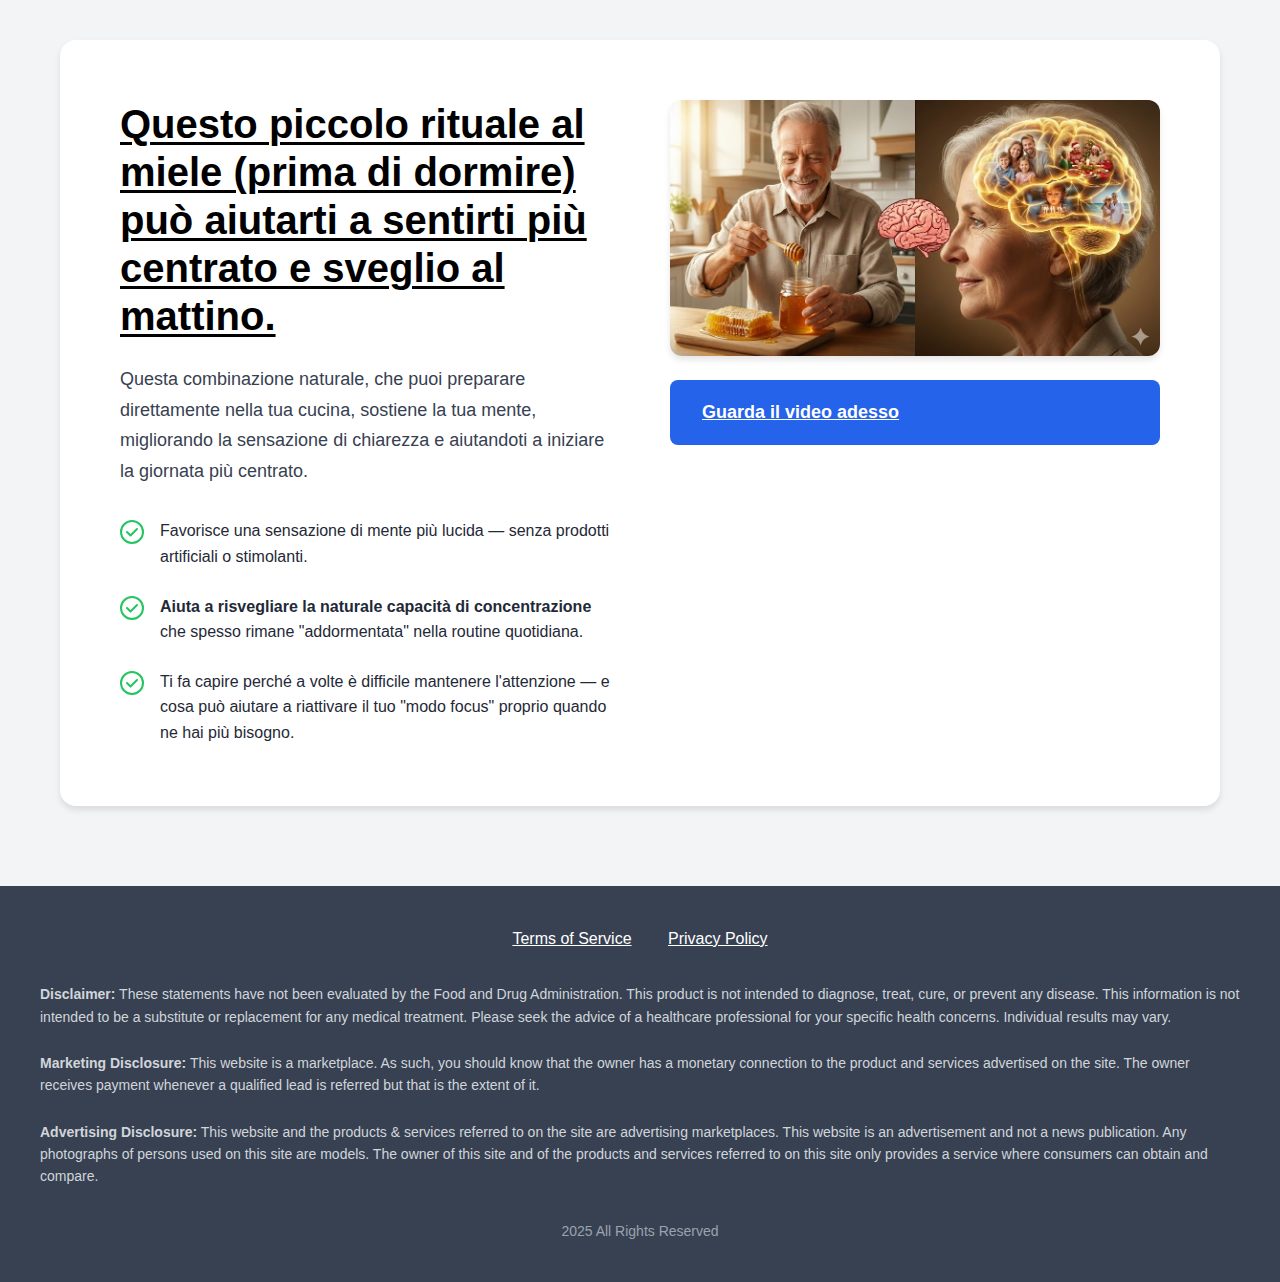
<file: pressel luke/index.html>
<!DOCTYPE html>
<html lang="it">
<head>
    <meta charset="UTF-8">
    <meta name="viewport" content="width=device-width, initial-scale=1.0">
    <title>Questo piccolo rituale al miele</title>
    <link rel="stylesheet" href="styles.css">
</head>
<body>
    <main class="container">
        <div class="content-wrapper">
            <div class="text-content">
                <h1>Questo piccolo rituale al miele (prima di dormire) può aiutarti a sentirti più centrato e sveglio al mattino.</h1>
                
                <p class="intro-text">
                    Questa combinazione naturale, che puoi preparare direttamente nella tua cucina, sostiene la tua mente, migliorando la sensazione di chiarezza e aiutandoti a iniziare la giornata più centrato.
                </p>
                
                <div class="benefits">
                    <div class="benefit-item">
                        <div class="check-icon">
                            <svg width="24" height="24" viewBox="0 0 24 24" fill="none" xmlns="http://www.w3.org/2000/svg">
                                <circle cx="12" cy="12" r="11" stroke="#22c55e" stroke-width="2" fill="white"/>
                                <path d="M7 12L10.5 15.5L17 9" stroke="#22c55e" stroke-width="2" stroke-linecap="round" stroke-linejoin="round"/>
                            </svg>
                        </div>
                        <p>Favorisce una sensazione di mente più lucida — senza prodotti artificiali o stimolanti.</p>
                    </div>
                    
                    <div class="benefit-item">
                        <div class="check-icon">
                            <svg width="24" height="24" viewBox="0 0 24 24" fill="none" xmlns="http://www.w3.org/2000/svg">
                                <circle cx="12" cy="12" r="11" stroke="#22c55e" stroke-width="2" fill="white"/>
                                <path d="M7 12L10.5 15.5L17 9" stroke="#22c55e" stroke-width="2" stroke-linecap="round" stroke-linejoin="round"/>
                            </svg>
                        </div>
                        <p><strong>Aiuta a risvegliare la naturale capacità di concentrazione</strong> che spesso rimane "addormentata" nella routine quotidiana.</p>
                    </div>
                    
                    <div class="benefit-item">
                        <div class="check-icon">
                            <svg width="24" height="24" viewBox="0 0 24 24" fill="none" xmlns="http://www.w3.org/2000/svg">
                                <circle cx="12" cy="12" r="11" stroke="#22c55e" stroke-width="2" fill="white"/>
                                <path d="M7 12L10.5 15.5L17 9" stroke="#22c55e" stroke-width="2" stroke-linecap="round" stroke-linejoin="round"/>
                            </svg>
                        </div>
                        <p>Ti fa capire perché a volte è difficile mantenere l'attenzione — e cosa può aiutare a riattivare il tuo "modo focus" proprio quando ne hai più bisogno.</p>
                    </div>
                </div>
            </div>
            
            <div class="media-content">
                <div class="image-container">
                    <img src="./assets/img.png" alt="Honey ritual for mental clarity">
                </div>
                <a href="https://lp.mielmemory.online/preclick" class="cta-button">Guarda il video adesso</a>
            </div>
        </div>
    </main>
    
    <footer>
        <div class="footer-links">
            <a href="#">Terms of Service</a>
            <a href="#">Privacy Policy</a>
        </div>
        
        <div class="disclaimers">
            <p><strong>Disclaimer:</strong> These statements have not been evaluated by the Food and Drug Administration. This product is not intended to diagnose, treat, cure, or prevent any disease. This information is not intended to be a substitute or replacement for any medical treatment. Please seek the advice of a healthcare professional for your specific health concerns. Individual results may vary.</p>
            
            <p><strong>Marketing Disclosure:</strong> This website is a marketplace. As such, you should know that the owner has a monetary connection to the product and services advertised on the site. The owner receives payment whenever a qualified lead is referred but that is the extent of it.</p>
            
            <p><strong>Advertising Disclosure:</strong> This website and the products & services referred to on the site are advertising marketplaces. This website is an advertisement and not a news publication. Any photographs of persons used on this site are models. The owner of this site and of the products and services referred to on this site only provides a service where consumers can obtain and compare.</p>
        </div>
        
        <p class="copyright">2025 All Rights Reserved</p>
    </footer>
    <script type="text/javascript" src="https://lp.mielmemory.online/pretrack.js?rtkcmpid=693c6a56afa104440c145b3a"></script>
</body>
</html>
</file>
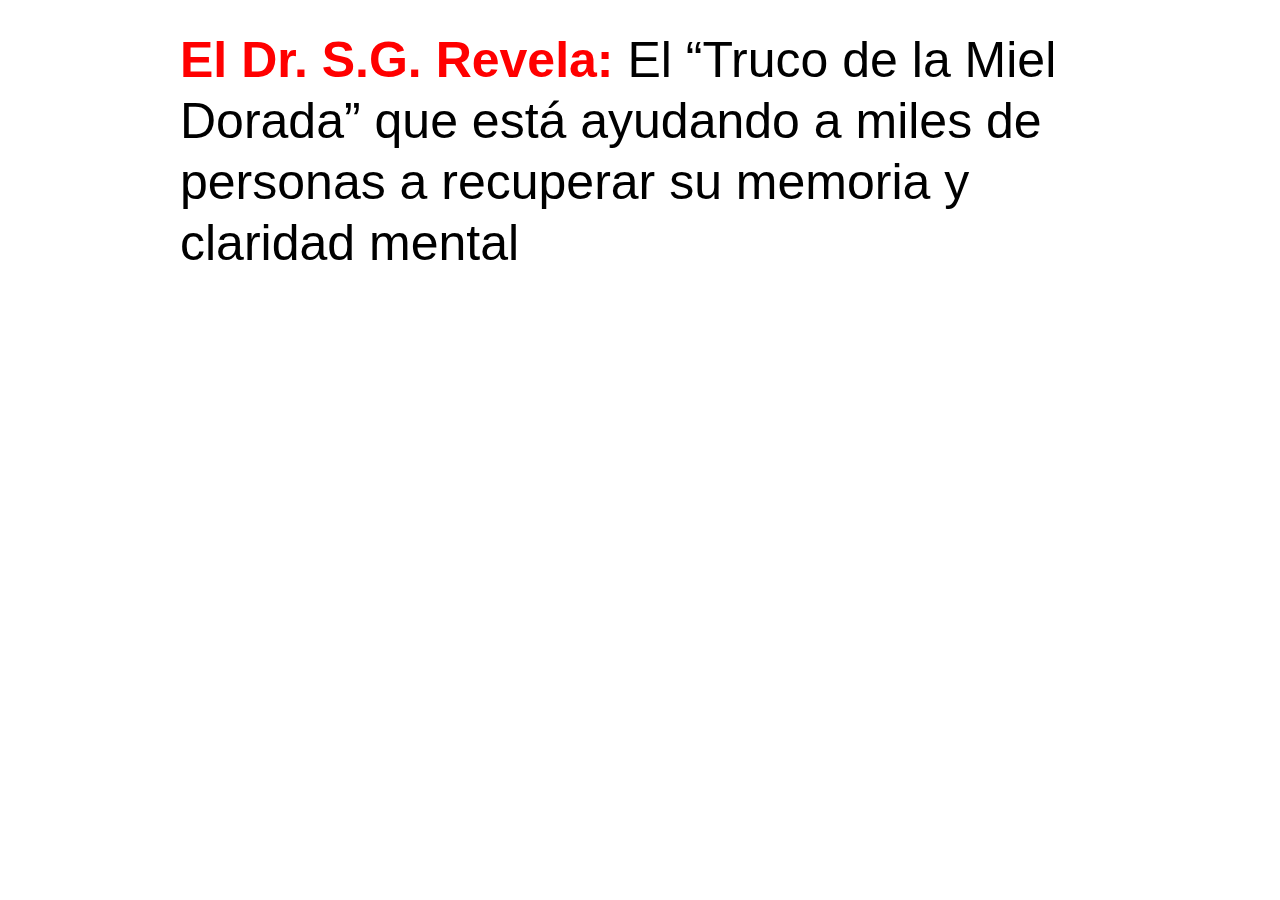
<file: vsl/index.html>
<!DOCTYPE html>
<html lang="pt-br">

<head>
    <meta charset="UTF-8">
    <meta name="viewport" content="width=device-width, initial-scale=1.0" />
    <meta name='robots' content='index, follow, max-image-preview:large, max-snippet:-1, max-video-preview:-1' />
    <meta http-equiv="X-UA-Compatible" content="ie=edge" />
    <link rel="shortcut icon" type="image/x-icon" href="./assets/img/favicon.webp" />
    <title>Salud</title>
    <link rel="stylesheet" href="assets/css/bootstrap.min.css">
    <link rel="stylesheet" href="assets/css/bootstrap-icons.min.css">
    <link rel="stylesheet" href="assets/css/style.css">
    <link rel="stylesheet" href="assets/css/aos.css">
    <link rel="stylesheet" href="assets/css/main.css">
    <script>!function (i, n) { i._plt = i._plt || (n && n.timeOrigin ? n.timeOrigin + n.now() : Date.now()) }(window, performance);</script>
    <link rel="preload"
        href="https://scripts.converteai.net/78dde86a-ee07-427a-942f-58e3149a044c/players/692f67d08f868660818181c0/v4/player.js"
        as="script">
    <link rel="preload" href="https://scripts.converteai.net/lib/js/smartplayer-wc/v4/smartplayer.js" as="script">
    <link rel="preload"
        href="https://cdn.converteai.net/78dde86a-ee07-427a-942f-58e3149a044c/692f5940f18bc19b7f3beb34/main.m3u8"
        as="fetch">
    <link rel="dns-prefetch" href="https://cdn.converteai.net">
    <link rel="dns-prefetch" href="https://scripts.converteai.net">
    <link rel="dns-prefetch" href="https://images.converteai.net">
    <link rel="dns-prefetch" href="https://api.vturb.com.br">
</head>

<body>
    <section class="py-4">
        <div class="container">
            <div class="row justify-content-center">
                <div class="col-12 col-xxl-10 col-xl-10">
                    <h2 class="titulo"><span style="color: red;">El Dr. S.G. Revela:</span> El “Truco de la Miel Dorada”
                        que está
                        ayudando a miles de personas a recuperar su memoria y claridad mental</h2>
                    <!-- VSL -->
                    <vturb-smartplayer id="vid-692f67d08f868660818181c0"
                        style="display: block; margin: 0 auto; width: 100%; max-width: 400px;"></vturb-smartplayer>
                    <script
                        type="text/javascript"> var s = document.createElement("script"); s.src = "https://scripts.converteai.net/78dde86a-ee07-427a-942f-58e3149a044c/players/692f67d08f868660818181c0/v4/player.js", s.async = !0, document.head.appendChild(s); </script>
                    <!-- VSL -->
                </div>
            </div>
        </div>
    </section>

    <section class="esconder my-4">
        <div class="position-relative">
            <section class="topo-01">
                <div class="container">
                    <div class="row justify-content-center align-items-center">
                        <div class="col-12 col-md-9 text-center">
                            <h1 class="titulo-topo-01">
                                RECLAMA TU <span>AURAVITA</span> A PRECIO REDUCIDO MIENTRAS HAYA EXISTENCIAS
                            </h1>
                        </div>
                    </div>
                </div>
            </section>
            <div class="vmask d-none d-md-block"></div>
        </div>

        <section class="py-4 products negative-top-margin">
            <div class="container">
                <div class="row align-items-center" id="kit">

                    <!-- 6 FRASCOS -->
                    <div class="col-12 col-md-4 mb-3 order-md-2">
                        <a href="https://bio.vitalonglife.shop/click/3" title="6 Frascos"
                            class="item promo buylink kit3">
                            <div class="wrapper">
                                <div class="item-header">¡MEJOR VALOR!</div>
                                <div class="item-img">
                                    <div class="supply"><b>6 FRASCOS</b>SUMINISTRO PARA 180 DÍAS</div>
                                    <img src="./assets/img/kit6.png" alt="6 Frascos">
                                </div>
                                <div class="item-info">
                                    <div class="price">
                                        <b><sup>€</sup>39</b><span>POR<br>FRASCO</span>
                                    </div>
                                    <div class="savings">
                                        <div><span>¡AHORRAS €900!</span></div>
                                        <div><span>DESCUENTO MÁXIMO</span></div>
                                        <div><span>GARANTÍA DE 180 DÍAS</span></div>
                                    </div>
                                </div>
                                <div class="item-buy">
                                    <div class="button">
                                        <div><span>COMPRAR AHORA</span></div>
                                    </div>
                                    <img src="./assets/img/cards-dark.webp" alt="Tarjetas" class="card-flags">
                                </div>
                                <div class="item-totals">
                                    <div class="totals">Total : <s>€1098</s> <b>€234</b></div>
                                    <div class="shipping">+ <span>ENVÍO GRATUITO</span></div>
                                </div>
                            </div>
                        </a>
                    </div>
                    <!-- /6 FRASCOS -->

                    <!-- 3 FRASCOS -->
                    <div class="col-12 col-md-4 mb-3 order-md-3">
                        <a href="https://bio.vitalonglife.shop/click/2" title="3 Frascos" class="item buylink kit2">
                            <div class="wrapper">
                                <div class="item-header">Más Popular</div>
                                <div class="item-img">
                                    <div class="supply"><b>3 FRASCOS</b>SUMINISTRO PARA 90 DÍAS</div>
                                    <img src="./assets/img/kit3.png" alt="3 Frascos">
                                </div>
                                <div class="item-info">
                                    <div class="price">
                                        <b><sup>€</sup>59</b><span>POR<br>FRASCO</span>
                                    </div>
                                    <div class="savings">
                                        <div><span>¡AHORRAS €400!</span></div>
                                        <div><span>GRAN DESCUENTO</span></div>
                                        <div><span>GARANTÍA DE 180 DÍAS</span></div>
                                    </div>
                                </div>
                                <div class="item-buy">
                                    <div class="button">
                                        <div><span>COMPRAR AHORA</span></div>
                                    </div>
                                    <img src="./assets/img/cards.webp" alt="Tarjetas" class="card-flags">
                                </div>
                                <div class="item-totals">
                                    <div class="totals">Total : <s>€547</s> <b>€177</b></div>
                                    <div class="shipping">+ <span>ENVÍO GRATUITO</span></div>
                                </div>
                            </div>
                        </a>
                    </div>
                    <!-- /3 FRASCOS -->

                    <!-- 1 FRASCO -->
                    <div class="col-12 col-md-4 mb-3 order-md-1">
                        <a href="https://bio.vitalonglife.shop/click/1" title="1 Frasco" class="item buylink kit1">
                            <div class="wrapper">
                                <div class="item-header">Básico</div>
                                <div class="item-img">
                                    <div class="supply"><b>2 FRASCOS</b>SUMINISTRO PARA 60 DÍAS</div>
                                    <img src="./assets/img/kit2.png" alt="1 Frasco">
                                </div>
                                <div class="item-info">
                                    <div class="price">
                                        <b><sup>€</sup>69</b><span>POR<br>FRASCO</span>
                                    </div>
                                    <div class="savings">
                                        <div><span>¡AHORRAS €200!</span></div>
                                        <div><span>GRAN DESCUENTO</span></div>
                                        <div><span>GARANTÍA DE 180 DÍAS</span></div>
                                    </div>
                                </div>
                                <div class="item-buy">
                                    <div class="button">
                                        <div><span>COMPRAR AHORA</span></div>
                                    </div>
                                    <img src="./assets/img/cards.webp" alt="Tarjetas" class="card-flags">
                                </div>
                                <div class="item-totals">
                                    <div class="totals">Total : <s>€318</s> <b>€138</b></div>
                                    <div class="shipping">+ <span>ENVÍO GRATUITO</span></div>
                                </div>
                            </div>
                        </a>
                    </div>
                    <!-- /1 FRASCO -->
                </div>
            </div>
        </section>
    </section>
    </div>
    <script src="./assets/js/jquery-3.7.0.min.js"></script>
    <script src="./assets/js/popper.min.js"></script>
    <script src="./assets/js/bootstrap.min.js"></script>
    <script type="text/javascript">
        document.addEventListener("DOMContentLoaded", function () {
            /* ALTERE O VALOR 10 PARA OS SEGUNDOS EM QUE AS SEÇÕES VÃO APARECER */
            var SECONDS_TO_DISPLAY = 2110; /* Alterar segundos aqui */
            var CLASS_TO_DISPLAY = ".esconder";
            /* DAQUI PARA BAIXO NAO PRECISA ALTERAR */
            var attempts = 0;
            var elsHiddenList = [];
            var elsDisplayed = false;
            var elsHidden = document.querySelectorAll(CLASS_TO_DISPLAY);
            var alreadyDisplayedKey = `alreadyElsDisplayed${SECONDS_TO_DISPLAY}`; // Correção na interpolação da string
            var alreadyElsDisplayed = localStorage.getItem(alreadyDisplayedKey);
            setTimeout(function () {
                elsHiddenList = Array.prototype.slice.call(elsHidden);
            }, 0);
            var showHiddenElements = function () {
                elsDisplayed = true;
                elsHiddenList.forEach((e) => e.style.display = "block");
                localStorage.setItem(alreadyDisplayedKey, true);
            }
            var startWatchVideoProgress = function () {
                if (typeof smartplayer === 'undefined' || !(smartplayer.instances && smartplayer.instances.length)) {
                    if (attempts >= 10) return;
                    attempts += 1;
                    return setTimeout(function () { startWatchVideoProgress() }, 1000);
                }
                smartplayer.instances[0].on('timeupdate', () => {
                    if (elsDisplayed || smartplayer.instances[0].smartAutoPlay) return;
                    if (smartplayer.instances[0].video.currentTime < SECONDS_TO_DISPLAY) return;
                    showHiddenElements();
                });
            }
            if (alreadyElsDisplayed === 'true') {
                setTimeout(function () { showHiddenElements(); }, 100);
            } else {
                startWatchVideoProgress();
            }
        });
    </script>
</body>

</html>
</file>
<file: pressel luke/styles.css>
* {
    margin: 0;
    padding: 0;
    box-sizing: border-box;
}

body {
    font-family: -apple-system, BlinkMacSystemFont, 'Segoe UI', Roboto, 'Helvetica Neue', Arial, sans-serif;
    line-height: 1.6;
    background-color: #f3f4f6;
    color: #1f2937;
}

.container {
    max-width: 1200px;
    margin: 0 auto;
    padding: 40px 20px;
}

.content-wrapper {
    background-color: white;
    border-radius: 16px;
    padding: 60px;
    box-shadow: 0 4px 6px rgba(0, 0, 0, 0.1);
    display: grid;
    grid-template-columns: 1fr 1fr;
    gap: 60px;
    align-items: start;
}

.text-content h1 {
    font-size: 2.5rem;
    font-weight: 700;
    line-height: 1.2;
    margin-bottom: 24px;
    color: #000;
    text-decoration: underline;
    text-decoration-thickness: 3px;
    text-underline-offset: 4px;
}

.intro-text {
    font-size: 1.125rem;
    color: #374151;
    margin-bottom: 32px;
    line-height: 1.7;
}

.benefits {
    display: flex;
    flex-direction: column;
    gap: 24px;
}

.benefit-item {
    display: flex;
    gap: 16px;
    align-items: start;
}

.check-icon {
    flex-shrink: 0;
    margin-top: 2px;
}

.benefit-item p {
    font-size: 1rem;
    color: #1f2937;
    line-height: 1.6;
}

.media-content {
    display: flex;
    flex-direction: column;
    gap: 24px;
}

.image-container {
    width: 100%;
    border-radius: 12px;
    overflow: hidden;
    box-shadow: 0 4px 6px rgba(0, 0, 0, 0.1);
}

.image-container img {
    width: 100%;
    height: auto;
    display: block;
}

.cta-button {
    width: 100%;
    background-color: #2563eb;
    color: white;
    font-size: 1.125rem;
    font-weight: 600;
    padding: 18px 32px;
    border: none;
    border-radius: 8px;
    cursor: pointer;
    transition: background-color 0.3s ease;
}

.cta-button:hover {
    background-color: #1d4ed8;
}

footer {
    background-color: #374151;
    color: white;
    padding: 40px 20px;
    margin-top: 40px;
}

.footer-links {
    text-align: center;
    margin-bottom: 32px;
}

.footer-links a {
    color: white;
    text-decoration: underline;
    margin: 0 16px;
    font-size: 1rem;
}

.footer-links a:hover {
    color: #d1d5db;
}

.disclaimers {
    max-width: 1200px;
    margin: 0 auto;
    font-size: 0.875rem;
    line-height: 1.6;
    color: #d1d5db;
}

.disclaimers p {
    margin-bottom: 24px;
}

.copyright {
    text-align: center;
    margin-top: 32px;
    font-size: 0.875rem;
    color: #9ca3af;
}

/* Responsive Design */
@media (max-width: 968px) {
    .content-wrapper {
        grid-template-columns: 1fr;
        padding: 40px;
        gap: 40px;
    }
    
    .text-content h1 {
        font-size: 2rem;
    }
}

@media (max-width: 640px) {
    .content-wrapper {
        padding: 24px;
    }
    
    .text-content h1 {
        font-size: 1.5rem;
    }
    
    .intro-text {
        font-size: 1rem;
    }
    
    .footer-links a {
        display: block;
        margin: 8px 0;
    }
}
</file>
<file: vsl/assets/css/style.css>
a:link {
  text-decoration: none;
}

.topo-0 {
  background-color: #a60c0c;
  padding: 15px 0;
}

.titulo-topo-0 {
  text-align: center;
  color: #fff;
  font-family: "Open Sans", Sans-serif;
  font-size: 25px;
  font-weight: 600;
  padding: 0;
  margin: 0;
}

.topo-0 i {
  font-size: 25px;
  color: #fff;
}

.topo-1 {
  padding: 40px 0;
  background-color: #fff;
}

.titulo {
  font-family: "Poppins", Sans-serif;
  font-size: 50px;
  font-weight: 400;
  line-height: 61px;
  color: #000;
}

.titulo span {
  color: #850505;
  font-weight: bold;
}

.subtitulo {
  color: #54595f;
  font-family: "Open Sans", Sans-serif;
  font-size: 19px;
  font-weight: 400;
}

.nome {
  color: #54595F;
  font-family: "Open Sans", Sans-serif;
  font-size: 17px;
  font-weight: 400;
  margin-top: 25px;
}

.nome strong {
  color: #000;
}

.img-midia {
  display: block;
  margin: 0 auto;
  width: 70%;
  height: auto;
}



.botao:hover {
  color: #fff;
}

hr {
  border: 0;
  border-top: 1px solid #ccc;
}

.rodape {
  padding: 30px 0 30px 0;
  background-color: #F7F7F7;
}

.img-selo {
  width: 100%;
  height: auto;
  margin-top: 30px;
}

.rodape2 {
  padding: 20px 0 20px 0;
  background-color: #000;
}

.texto-rodape {
  text-align: center;
  color: #fff;
  font-family: Montserrat, Sans-serif;
  font-size: 17px;
  font-weight: 400;
}

.texto-rodape2 {
  color: #FFFFFF;
  font-family: "Montserrat", Sans-serif;
  font-size: 12px;
  font-weight: 600;
  padding: 0;
  margin: 0;
}

.texto-rodape a {
  color: #fff;
}

.texto-rodape:hover {
  color: #fff;
}

.topo-00 {
  background-color: #fff;
  padding-top: 0px;
  padding-bottom: 50px;
}

.img-face {
  width: 25px;
  height: auto;
  border-radius: 2px;
  margin-right: 5px;
}

.texto-social {
  color: #7a7a7a;
  font-family: sans-serif;
  font-size: 10px;
  font-weight: 400;
  text-align: left;
}

.fb-comments {
  background-color: white !important;
  border: 1px solid #e9ebee !important
}

table th {
  padding: 2px !important;
}

td,
table tbody tr {
  background-color: #fff !important;
}

.topo-000 {
  padding: 10px 5px 10px;
  background-color: #8f7342;
  text-align: center;
}

.texto-topo-00 {
  font-family: 'Jost', sans-serif !important;
  font-weight: 500 !important;
  font-size: 1.8rem;
  color: #fff;
  padding: 0;
  margin: 0;
}

.topo-4 {
  padding: 90px 0 40px 0;
}

.fundo-garantia2 {
  border: 7.0045px solid #A60C0C;
  border-radius: 12.517px;
  padding: 10px;
  background-color: #f2f8ff;
  position: relative;
}

.linha-amarela {
  border: 6px dashed #ffc60d;
  margin: 0;
  border-radius: 12.517px;
}

.img-garantia2 {
  display: block;
  margin: 0 auto;
  width: 250px;
  height: auto;
  margin-top: -120px;
}

.texto-dia {
  font-size: 90px;
  font-weight: 700;
  color: #A60C0C;
  line-height: 1;
  text-align: center;
  padding: 0;
  margin: 0;
}

.texto-garantia22 {
  font-size: 70px;
  margin-top: 10px;
  font-weight: 700;
  text-align: center;
  color: #A60C0C;
  letter-spacing: -0.01251em;
  padding: 0;
  margin: 0;
}

.money__list {
  margin-top: 31.028px;
  position: relative;
  z-index: 3;
}

.money__list li {
  margin-bottom: 25.965px;
  letter-spacing: -0.0174867em;
  font-size: 18.26px;
  font-weight: 400;
  list-style: none;
}

.money__list li,
.money__list li span {
  display: flex;
  align-items: center;
  align-content: center;
}

.money__list li span {
  width: 55.491px;
  height: 55.491px;
  min-width: 55.491px;
  font-size: 35.95px;
  margin-right: 15.965px;
  font-weight: 700;
  color: #fff;
  border-radius: 50%;
  background-color: #000;
  justify-content: center;
}

@media (max-width: 768px) {

  .linha-amarela {
    border: none;
    padding: 0px;
  }

  .fundo-garantia2 {
    padding: px;
  }

  .texto-dia {
    font-size: 13.39vw;
  }

  .texto-garantia22 {
    font-size: 9.81vw;
    margin-top: 2.06vw;
  }

  .img-garantia2 {
    width: 200px;
    height: auto;
    margin-top: -100px;
  }

  .img-certificado {
    width: 20%;
    height: auto;
    margin: 10px;
    opacity: .7;
  }

  .video-player {
    width: 100%;
    background: 0 0;
  }

  .video-player iframe {
    width: 100%;
    height: 100%;
    top: 0;
    margin: auto;
  }

  #frame {
    width: 100%;
    height: 100%;
    top: 0;
    margin: auto;
  }
}

* {
  font-family: helvetica, arial, sans-serif;
}

body {
  font-size: 16px;
}

.mark-comments {
  color: #365899;
}

.fb-comments {
  border: 1px solid #e9ebee !important;
  border-radius: 18px;
  padding: 12px;
  margin: auto;
  position: relative;
  color: #4267b2;
}

.fb-comments-header {
  padding: 0;
  border-bottom: 1px solid #e9ebee !important;
}

.fb-comments-header span {
  color: #54595F;
  font-weight: 700;
  font-size: 0.9em;
  padding-bottom: 5px;
}

.fb-comments-comment {
  border: none !important;
  padding: 0;
  margin: 20px 0;
  width: 100%;
}

.fb-comments-reply-wrapper {
  margin-left: 60px;
  border-left: 1px dotted #e9ebee !important;
  padding-left: 5px;
}

tr,
td {
  border: none !important;
  margin: 0;
}

td {
  padding: 2.5px;
}

tr {
  padding: 2.5px 0;
}

.fb-comments-comment-img {
  vertical-align: top;
  width: 48px;
  padding-right: 5px;
}

.fb-comments-comment-img img {
  width: 48px;
  height: 48px;
  border-radius: 25px;
  object-fit: cover;
}

.fb-comments-comment-name {
  font-size: 0.85em;
}

.fb-comments-comment-name name {
  color: #365899;
  text-decoration: none !important;
  font-weight: 700;
  cursor: pointer;
  cursor: hand;
}

.fb-comments-comment-name name:hover {
  text-decoration: underline !important;
}

.fb-comments-comment-name occupation {
  color: #90949c !important;
}

.fb-comments-comment-text {
  font-weight: 400;
  font-size: 0.9em;
  line-height: 1.3;
  color: #000;
  border-radius: 21px;
  background-color: #eaebef !important;
  padding-left: 12px;
  padding-bottom: 10px;
}

.fb-comments-comment-actions {
  padding: 0 2px !important;
}

.fb-comments-comment-actions like,
.fb-comments-comment-actions reply {
  font-size: 0.75em;
  color: #4267b2;
  text-decoration: none !important;
  cursor: pointer;
  cursor: hand;
}

.fb-comments-comment-actions like.liked {
  color: #90949c;
}

.fb-comments-comment-actions like:hover,
.fb-comments-comment-actions reply:hover {
  text-decoration: underline;
}

.fb-comments-comment-actions likes {
  font-size: 13px;
  background: url(../images/likes.png);
  background-repeat: no-repeat;
  padding-left: 43px;
  padding-right: 6px;
  padding-top: 3px;
  padding-bottom: 2px;
  margin-top: -10px;
  float: right;
  background-color: #fff !important;
  border: solid #eaebef;
  border-radius: 19px;
}

.fb-comments-comment-actions date {
  font-size: 0.75em;
  color: #90949c;
  text-decoration: none;
  cursor: pointer;
  cursor: hand;
}

.fb-comments-comment-actions date:hover {
  text-decoration: underline;
}

.fb-comments-loadmore {
  background: #4080ff !important;
  border: 1px solid #4080ff !important;
  border-radius: 3px;
  box-sizing: border-box;
  color: #fff;
  font-size: 14px;
  padding: 0.875em;
  text-shadow: none;
  width: 100%;
  font-weight: 700;
  cursor: hand;
  cursor: pointer;
}

.fb-reply-input {
  border: 1px solid lightgrey;
  border-radius: 3px;
  width: 100%;
  padding: 5px 7.5px;
  font-size: 0.75em;
  color: #000;
  outline: none;
}

.fb-reply-input:hover,
.fb-reply-button:hover {
  outline: none;
}

.fb-reply-button {
  background: #4080ff !important;
  border: 1px solid #4080ff !important;
  border-radius: 3px;
  box-sizing: border-box;
  color: #fff;
  font-size: 0.75em;
  padding: 5px 7.5px;
  text-shadow: none;
  width: 100%;
  font-weight: 700;
  cursor: hand;
  cursor: pointer;
  outline: none;
}


.topo-marquee {
  width: 100%;
  overflow: hidden;
  background-color: #810505;
  color: white;
  padding: 10px 0;
}

.marquee-wrapper {
  width: 100%;
  overflow: hidden;
  position: relative;
}

.marquee {
  display: flex;
  width: 100%;
  white-space: nowrap;
  animation: marquee 30s linear infinite;
}

.marquee-content {
  display: inline-block;
  padding-right: 100%;
  color: white;
  letter-spacing: 2px;
  text-transform: uppercase;
  font-weight: 400;
  font-size: 11px;
  text-align: center;
}

@keyframes marquee {
  0% {
    transform: translateX(0);
  }

  100% {
    transform: translateX(-100%);
  }
}


.position-relative {
  position: relative !important;
}

.vmask {
  background-size: 100% 100px;
  height: 100px;
  transform: rotateX(-180deg) rotateY(-180deg);
  z-index: auto;
  position: absolute;
  left: 0;
  bottom: 0;
  pointer-events: none;
  width: 100%;
  margin-bottom: -1px;
}



.vmask:after {
  background-color: #fff;
  -webkit-mask-image: url([data-uri]);
  -webkit-mask-size: 100% 100%;
  background-size: 100% 100px;
  height: 100px;
  background-image: none;
  --tw-content: '';
  content: var(--tw-content);
  width: 100%;
  top: 0;
  position: absolute;
}

.timer {
  font-size: clamp(58px, 6vw, 64.98px);
  color: #fff;
  text-align: center;
  font-weight: 700;
}

.topo-01 {
  background-color: #a98332;
  padding: 40px 0 120px 0;
}

.titulo-topo-01 {
  font-family: "Roboto", sans-serif;
  font-weight: bold;
  letter-spacing: 1.2px;
  color: #fff;
  font-size: 51px;
  line-height: 1.1;
}

.titulo-topo-01 span {
  color: #4d3e1d;
}

.topo-11 {
  position: relative;
  padding: 0px 0 40px 0;
}

.negative-top-margin {
  position: relative;
  margin-top: -7rem;
}

.titulo-topo-1 {
  color: #fff57d;
  font-size: 66px;
  line-height: 1;
  font-weight: 700;
  font-family: "Roboto", sans-serif;
}

.titulo-topo-1-mobile {
  display: none;
}

.subtitulo-mobile {
  display: none;
}

.texto-mobile {
  display: none;
}

.texto-mobile i {
  color: #fcc819;
}

.mobile {
  display: none;
}

.fundo-kit {
  border: 1px solid #ced4da;
  border-radius: 6px;
  padding: 30px 20px 10px;
  background: #fff;
  box-shadow: 0 0 10px #6c757d;
}

.texto-qnt {
  background-color: #fff4d4;
  margin: -31px -20px 0 !important;
  padding-top: 20px;
  border-top-right-radius: 6px;
  border-top-left-radius: 6px;
  position: relative;
  padding-bottom: 20px;
}

.titulo-qnt {
  font-weight: 600;
  font-size: 30px;
  line-height: 1.4;
  letter-spacing: -1px;
  line-height: 1;
  color: #353535;
}

.titulo-qnt2 {
  line-height: 16px;
  font-size: 20px;
  font-weight: 400;
  letter-spacing: 0;
  padding: 0;
  margin-bottom: .5rem;
  color: #000;
}

.cta-vshape {
  clip-path: polygon(100% 0, 0 0, 50% 100%);
  max-width: 100%;
  margin: 0 auto -48px;
  background-color: #fff4d4;
  height: 30px;
  width: 100%;
}

.cta-vshape2 {
  clip-path: polygon(100% 0, 0 0, 50% 100%);
  max-width: 100%;
  margin: 0 auto -48px;
  background-color: #ffbc00;
  height: 30px;
  width: 100%;
}

.img-kit {
  width: 100%;
  height: auto;
  margin-top: 35px;
}

.opacity {
  opacity: 0.8;

}

.esp-topo {
  margin-top: 30px;
}


/*.price{
   font-size: 78px;
   line-height: 1;
   font-weight: 700;
   color: #000;
   text-align: center;
}*/




.tiny {
  text-align: left;
  color: #666;
  font-weight: 700;
  line-height: 18px;
  margin-top: 16px;
  margin-left: 0px;
  font-size: 16px !important;
}

.botao {
  width: 340px !important;
  background: #ffd814;
  transition-property: none;
  border-radius: 100px;
  letter-spacing: 0;
  z-index: 1;
  position: relative;
  text-transform: capitalize;
  font-weight: 700;
  font-size: 18px !important;
  line-height: 28px;
  margin-bottom: 10px;
  border: 0 !important;
  margin-top: 30px;
  min-width: 70%;
  max-width: 100%;
  padding-top: 16px;
  padding-bottom: 16px;
  padding-left: 40px !important;
  padding-right: 40px !important;
  box-shadow: 1px 2px 10px 0 rgba(12, 12, 12, .2);
  color: #000 !important;
}

.botao i {
  font-size: 25px;
  margin-right: 15px;
}

.img-cards {
  width: 65%;
  height: auto;
}

.botao2 {
  margin: 0 auto;
  margin-top: -20px;
  font-size: 50px;
  position: relative;
  line-height: 1;
  padding: 13px 24px;
  background-color: #fcc819;
  box-shadow: 0 4px 0 0 rgba(0, 0, 0, 0.07);
  border-bottom: 4px solid #d8aa17;
  border-radius: 100px;
  color: #000;
  font-weight: 700;
  text-transform: uppercase;
}

.texto-frete {
  opacity: 0.8;
  color: #000;
  font-weight: 700;
  text-transform: uppercase;
  line-height: 1;
  margin-bottom: 8px;
  font-size: 28px;
  margin-top: 15px;
}

.texto-preco {
  font-size: 16px;
  line-height: 1.8;
  font-weight: 700;
  color: #000;
  margin-top: 15px;
  letter-spacing: 0;
}


.texto-preco span {
  text-decoration: line-through;
  text-decoration-color: red;
  color: #666678;
  margin-left: 6px;
  margin-right: 6px;
}

.cta-mx-reset {
  margin-left: -20px;
  margin-right: -20px;
  min-height: 150px;
}

.discount:first-child {
  border-top: 1px solid #17417e52;
}

.discount {
  padding: 6px 6px 6px 23%;
  width: 100%;
  text-align: left;
  border-bottom: 1px solid #17417e52;
}

.discount i {
  font-size: 23px;
  color: #000;
  margin-right: 10px;
}

.discount .lto {
  font-size: 13px;
  letter-spacing: 1.5px;
  color: #000 !important;
}

.discount .lto2 {
  font-size: 14px;
  line-height: 1.7;
  font-weight: 900;
  letter-spacing: 2px;
  color: #99ac1a !important;
}



.texto-desconto {
  margin-top: 20px;
  font-size: 30px;
  opacity: 0.8;
  color: #000;
  line-height: 1;
  font-weight: 700;
}

.vermelho {
  color: #f23d4c;
}

.vermelho-fundo {
  background-color: #ffbc00;
}

.fundo-amarelo {
  background-color: #fff4d4;
}

.opca {
  opacity: 1 !important;
}

.img-popular {
  position: absolute;
  top: 200px;
  right: 70px;
  width: 25%;
  height: auto;
}

.texto-avaliacao {
  font-size: 28px;
  color: #fff;
  line-height: 1.0;
  font-weight: 700;
}

.texto-avaliacao i {
  color: #fcc819;
}

.texto-avaliacao strong {
  margin-left: 20px;
}

.container-flex {
  margin-top: -20px;
  margin-bottom: 15px;
}

.checkmark {
  width: 30px;
  height: 30px;
  fill: #000;
  margin-left: -20px;
  margin-top: -5px;
}

.fundo-preto {
  height: 30px;
  padding-left: 10px;
  justify-content: flex-end;
  align-items: center;
  border-radius: 6px;
  line-height: 1.1;
  font-weight: 700;
  background-color: #000;
  color: #fff;
  font-size: 3.4vw;
  position: relative;
  padding-right: 10px;
}

.fundo-best {
  padding: 1.4vw 3.8vw;
  border-radius: 6px;
  line-height: 1;
  background-color: #000;
  color: #fff;
  letter-spacing: -1px;
  font-size: 5vw;
  font-weight: 700;
  text-align: center;
  text-transform: uppercase;
}

.amarelo-louco {
  background-color: #fcc819;
  color: #000;
}

.sticker {
  position: absolute;
  width: 14vw;
  height: 14vw;
  background: #fff;
  border-radius: 50%;
  border: 2px solid #000;
  color: #282d38;
  right: 2vw;
  bottom: 3vw;
  z-index: 6;
}

.texto-sticker {
  line-height: 1.3;
  margin-top: 1.5vw;
  font-size: 2.5vw;
  font-weight: 800;
  margin-bottom: 0;
  padding: 0;
}

.img-frete {
  width: 40px;
  height: auto;
}

.img-frete2 {
  width: 30px;
  height: auto;
  margin-top: 0;
}

.so-cel {
  display: none;
}

.texto-so-cel {
  color: rgb(6, 78, 59);
  font-weight: 700;
  font-size: 1rem;
  line-height: 1.5rem;
}

.aqui {
  max-width: 100%;
  width: auto;
  height: 50px;
  margin-bottom: 5px;
}

.topo-2 {
  background-color: #fff;
  padding: 40px 0;
}



.deco-title {
  display: inline-block;
  margin-top: -25px;
  margin-bottom: 0;
  padding: 12px 20px;
  background-color: #fff;
  color: #000;
  position: relative;
  font-size: 49px;
  line-height: 31px;
}

.fundo-garantia {
  background-color: #fff;
  padding: 0;
  border: 6px solid #000;
  border-radius: 22px;
  margin: 0;
}

.img-max {
  width: 100%;
  height: auto;
  margin: 25px auto;
  margin-top: 0;
  padding-top: 0;
  background-color: #fff;
  border-bottom-left-radius: 15px;
  border-bottom-right-radius: 15px;
}

.fundo-garan {
  background-color: #000;
  border-bottom-left-radius: 15px;
  border-bottom-right-radius: 15px;
  margin: 0;
  padding-bottom: 20px;
}

.texto-garantia {
  margin-top: 20px;
  margin-bottom: 15px;
  color: #fff;
  font-size: 130px;
  line-height: 117px;
  font-weight: 400;
  letter-spacing: 7px;
}

.texto-garantia2 {
  font-size: 26px;
  line-height: 1.2;
  text-align: justify;
  text-align-last: center;
  color: #000;
  font-family: "Roboto", sans-serif;
  margin-top: 40px;
}

.botao3 {
  z-index: 1;
  display: flex;
  max-width: none;
  margin-top: 0;
  padding: 18px 30px;
  justify-content: center;
  align-items: center;
  border-bottom-width: 5px;
  text-align: center;
  text-transform: none;
  width: 690px;
  padding-top: 17px;
  padding-bottom: 17px;
  box-shadow: 0 4px 0 0 rgba(0, 0, 0, 0.07);
  font-size: 43px;
  line-height: 1;
  border-bottom-color: #d8aa17;
  background-color: #fcc819;
  color: #000;
  font-weight: bold;
  border-radius: 999px;
  max-width: 100%;
}

.botao3 span {
  font-size: 62px;
  line-height: 1;
}

.texto-tempo {
  margin-bottom: 15px;
  margin-top: 25px;
  font-size: 31px;
  color: #f23d4c;
  line-height: 32px;
  letter-spacing: 0;
  font-weight: 700;
}

@media screen and (max-width: 600px) {

  .img-certificado {
    width: 20%;
    height: auto;
    margin: 10px;
    opacity: .7;
  }

  .texto-preco {
    font-size: 13px;
    line-height: 1.4;
    margin-top: 10px;
  }

  .texto-preco span {
    margin-left: 1px;
    margin-right: 1px;
  }

  .zero-esp {
    padding: 5 !important;
    margin: 0 !important;
  }

  .botao {
    display: block;
    margin: 0 auto;
    width: 340px !important;
    background: #ffd814;
    transition-property: none;
    border-radius: 20px;
    letter-spacing: 0;
    z-index: 1;
    position: relative;
    text-transform: capitalize;
    font-weight: 700;
    font-size: 18px !important;
    line-height: 28px;
    margin-bottom: 0px;
    border: 0 !important;
    margin-top: 10px;
    min-width: 70%;
    max-width: 100%;
    padding-top: 16px;
    padding-bottom: 16px;
    padding-left: 5px !important;
    padding-right: 5px !important;
    box-shadow: 1px 2px 10px 0 rgba(12, 12, 12, .2);
    color: #000 !important;
  }

  .botao i {
    font-size: 20px;
    margin-right: 5px;
  }

  .fundo-kit {
    padding: 30px 5px 10px;
  }

  .cta-mx-reset {
    min-height: 5px;
    margin-left: 0px;
    margin-right: 0px;
    margin-top: -10px;
  }

  .discount:first-child {
    border-top: 1px solid #17417e52;
  }

  .discount {
    padding: 0px;
    width: 100%;
    text-align: left;
    border-bottom: 1px solid #17417e52;
  }

  .discount i {
    font-size: 12px;
    color: #000;
    margin-right: 3px;
  }

  .discount .lto {
    font-size: 9px;
    letter-spacing: 1.5px;
    color: #000 !important;
  }

  .discount .lto2 {
    font-size: 9px;
    line-height: 1.7;
    font-weight: 900;
    letter-spacing: 2px;
    color: #99ac1a !important;
  }

  .botao3 {
    width: 100%;
    font-size: 22px;
    line-height: 1.3;
    padding: 10px 15px;
  }

  .botao3 span {
    font-size: 45px;
  }

  .texto-garantia2 {
    font-size: 18px;
    line-height: 1.2;
  }

  .deco-title {
    font-size: 28px;
    line-height: 31px;
  }

  .texto-garantia {
    font-size: 40px;
    line-height: 1.2;
  }

  .so-cel {
    display: block;
  }

  .texto-frete {
    font-size: 16px;
    margin-top: -20px;
  }

  .texto-desconto {
    font-size: 4.1vw;
    font-weight: 900;
    letter-spacing: 0.4px;
    margin-top: 10px;
  }

  /*.price{
      font-size: 10vw;
      letter-spacing: -3px;
      margin-bottom: -15px;
   }*/

  .price-wrapper {
    margin-top: 25px;
  }

  .medium {
    font-size: 8vw;
  }

  .tiny {
    font-size: 4.5vw;
    line-height: 1.1;
    letter-spacing: -1px;
  }

  .img-kit {
    width: 95%;
    height: auto;
    padding: 0;
    margin: 0;
  }

  .img-cards {
    display: none;
  }

  .mobile {
    display: block;
  }

  .pc {
    display: none;
  }

  .texto-mobile {
    display: block;
    text-align: center;
    line-height: 1;
    font-weight: 700;
    letter-spacing: -0.4px;
    font-size: 4.2vw;
    color: #000;
    margin-top: 10px;
  }

  .subtitulo-mobile {
    display: block;
    padding: 15px 20px;
    justify-content: center;
    align-items: center;
    background-color: #000;
    color: #fff;
    font-size: 6.35vw;
    line-height: 1;
    font-weight: 700;
    text-align: center;
    text-indent: 4px;
    border-radius: 15px;
  }

  .titulo-topo-1-mobile {
    display: block;
    text-align: center;
    font-weight: 400;
    line-height: 1.2;
    color: #000;
    font-family: "Roboto", sans-serif;
    font-size: 9vw;
    letter-spacing: 1px;
  }

  .titulo-topo-1 {
    display: none;
  }


  .texto-qnt {
    margin: -31px -5px 0 !important;
  }

  .navellipse {
    width: 30px;
    height: 30px;
    border: 2px solid #fff;
    color: #000;
    background-color: #fff;
    font-size: 18px;
  }

  .navellipse.white {
    width: 30px;
    height: 30px;
    font-size: 18px;
    color: #fff;
  }

  .deco-line {
    background-color: rgba(255, 255, 255, 0.5);
  }

  .titulo-topo-01 {
    font-size: 30px;
    line-height: 1.2;
  }



  .texto-rodape2 {
    text-align: left;
  }

  .texto-rodape {
    text-align: left;
  }

  .marquee {
    animation: marquee 7s linear infinite;
  }


  .img-midia {
    width: 100%;
    height: auto;
    margin-top: 25px;
  }

  .subtitulo {
    font-size: 17px;
  }

  .nome {
    font-size: 12px;
  }

  .titulo {
    font-size: 18px;
    line-height: 1.3em;
  }

  .titulo-topo-0 {
    font-size: 25px;
  }

}


.pulse {
  animation: pulse 0.7s infinite;
  margin: 0 auto;
  display: block;
  margin-top: 20px;
  animation-direction: alternate;
  -webkit-animation-name: pulse;
  animation-name: pulse;
}

@-webkit-keyframes pulse {
  0% {
    -webkit-transform: scale(1);
    -webkit-filter: brightness(100%);
  }

  100% {
    -webkit-transform: scale(1.1);
    -webkit-filter: brightness(100%);
  }
}

@keyframes pulse {
  0% {
    transform: scale(1);
    filter: brightness(100%);
  }

  100% {
    transform: scale(1.1);
    filter: brightness(100%);
  }
}
</file>
<file: vsl/assets/css/main.css>
:root {
  --primary-color: #ad976c;
  --secondary-color: #604a2b;
  --third-color: #5C3FA5;
  --fourth-color: #7D5CC6;
  --primary-color-light: #8E6FE9;
  --primary-color-dark: #4C2E8C;
  --secondary-color-light: #C6A8F5;
  --secondary-color-dark: #604a2b;
  --contrast-color: #F2B134;
  --text-color: #1E1E1E;
  --light-color: #F8F5FC;
  --light-1: #F4F0FA;
  --light-2: #FAF8FF;
  --light-3: #FFFFFF;
  --white: #FFFFFF;
}

* {
  transition: 0.2s;
}

html {
  font-size: 20px;
  scroll-padding-top: 92px;
}

body {
  font-family: "Inter", sans-serif;
  color: var(--text-color);
}

h1,
h2,
h3,
h4,
h5,
h6 {
  font-family: "Inter", sans-serif;
  color: var(--primary-color);
  font-weight: 900;
}

img {
  width: 100%;
  max-width: -moz-fit-content;
  max-width: fit-content;
  height: auto;
}

figure {
  margin-bottom: 0;
}

footer {
  background-color: var(--primary-color);
}

footer a:hover {
  opacity: 0.75;
}

.fw-bold,
b {
  font-weight: 800 !important;
}

.caret li {
  position: relative;
  padding-left: 6px;
  list-style: none;
}

/* .caret li::before {
  content: "\f231";
  font-family: "bootstrap-icons";
  position: absolute;
  top: -0.6em;
  left: -1em;
  color: var(--secondary-color);
  font-size: 1.6em;
  transform: translateY(10px) !important;
} */

.grid {
  display: grid;
}

.divisor {
  position: relative;
  width: 100%;
}

.divisor.bottom {
  background-image: url("../images/curves.svg");
  background-size: auto 100%;
  background-position: center;
  background-repeat: no-repeat;
  height: 10vw;
  margin-top: -10vw;
}

.statements {
  font-size: 0.7em;
}

.esconder {
  display: none;
}

.clickbank#upsell1 .esconder,
.clickbank#upsell2 .esconder,
.clickbank#upsell3 .esconder {
  display: block;
}

.clickbank #copyb {
  display: none;
}

/* Button */
.button {
  background-color: var(--secondary-color);
  color: var(--text-color) !important;
  border: none !important;
  font-family: "Inter", sans-serif;
  font-size: 1.25em;
  font-weight: 900;
  border-radius: 0.5em;
  line-height: 1;
  padding: 0.5em 1.5em;
  text-decoration: none;
  box-shadow: 0 -4px rgba(0, 0, 0, 0.05) inset;
  transition: 0.3s ease-in;
}

.button:hover {
  transition: 0.3s ease-in;
  background-color: var(--primary-color);
  box-shadow: 0 4px rgba(0, 0, 0, 0.05) inset;
}

.button.alt {
  background-image: linear-gradient(to top, var(--primary-color) 50%, var(--primary-color-light) 51%);
  color: white !important;
  border: 2px solid var(--primary-color) !important;
}

.button.alt:hover {
  background-image: linear-gradient(to bottom, var(--primary-color) 50%, var(--primary-color-light) 51%);
}

.button.promo {
  color: var(--text-color) !important;
  background-image: linear-gradient(to top, #fccd15 50%, #ffd814 51%);
}

.button.promo:hover {
  background-image: linear-gradient(to bottom, #fccd15 50%, #ffd814 51%);
}

/* ========================
	CTA - PRODUCTS
======================== */
.products {
  position: relative;
}

@media (max-width: 1399px) {
  .products>.container {
    max-width: 100%;
  }
}

.products .productsGrid {
  display: grid;
  grid-template-columns: repeat(auto-fit, minmax(220px, 1fr));
  gap: 2em;
  align-items: center;
  justify-content: center;
}

@media (max-width: 1399px) {
  .products .productsGrid {
    gap: 1em;
  }
}

@media (max-width: 767px) {
  .products .productsGrid {
    grid-template-columns: 1fr;
  }
}

@media (min-width: 768px) {
  .products .productsGrid [data-offer=promo] {
    order: 2;
  }

  .products .productsGrid [data-offer=mid] {
    order: 3;
  }

  .products .productsGrid [data-offer=basic] {
    order: 1;
  }
}

.products .title {
  text-align: center;
  margin-bottom: 0.75em;
  font-size: 2.25em;
}

@media (max-width: 599px) {
  .products .title {
    font-size: 1.25em;
  }
}

.products a {
  text-decoration: none;
  color: var(--text-color);
}

.products .item {
  display: block;
  text-decoration: none;
  text-align: center;
  padding: 3px;
  color: var(--text-color);
  background-color: white;
  border-radius: 1em;
  overflow: hidden;
  border: 2px solid var(--secondary-color);
  box-shadow: var(--bs-box-shadow-sm);
}

.products .item:hover {
  scale: 1.025;
}

.products .item .wrapper {
  border-radius: 18px;
  overflow: hidden;
}

@media (max-width: 767px) {
  .products .item .wrapper {
    display: grid;
    grid-template-areas: "header header" "title info" "img info" "img totals" "footer footer";
    grid-template-columns: 1fr 1fr;
    align-items: center;
    -moz-column-gap: 0.5em;
    column-gap: 0.5em;
    padding: 0.5em 0;
  }
}

.products .item .item-header {
  grid-area: title;
  padding: 0.25em 0.5em;
  background-color: var(--secondary-color);
  font-weight: 800;
  color: white;
}

@media (max-width: 767px) {
  .products .item .item-header {
    background-color: transparent;
    font-size: 0.9em;
    padding: 0;
  }
}

.products .item .item-img {
  grid-area: img;
}

.products .item .item-img .supply {
  padding: 1em 0.5em;
  text-align: center;
  line-height: 1;
  text-transform: uppercase;
}

@media (max-width: 767px) {
  .products .item .item-img .supply {
    font-size: 0.8em;
    padding: 0;
  }
}

.products .item .item-img .supply b {
  display: block;
  font-size: 1.75em;
}

@media (max-width: 767px) {
  .products .item .item-img .supply b {
    font-size: 1.25em;
  }
}

.products .item .item-img img {
  max-height: 200px;
}

.products .item .item-info {
  grid-area: info;
}

.products .item .item-info .price {
  display: flex;
  text-align: start;
  gap: 0.25em;
  width: -moz-fit-content;
  width: fit-content;
  margin: 0 auto;
  align-items: center;
  line-height: 1;
}

.products .item .item-info .price b {
  font-size: 4em;
  text-align: center;
}

@media (max-width: 767px) {
  .products .item .item-info .price b {
    font-size: 2.8em;
    letter-spacing: -0.06em;
  }
}

.products .item .item-info .price sup {
  font-size: 0.45em;
  top: -0.5em;
}

.products .item .item-info .price span {
  font-weight: 800;
}

@media (max-width: 767px) {
  .products .item .item-info .price span {
    font-size: 0.65em;
  }
}

.products .item .item-info .savings {
  font-size: 0.7em;
  font-weight: 800;
}

@media (max-width: 767px) {
  .products .item .item-info .savings {
    font-size: 0.65em;
  }
}

.products .item .item-info .savings>div {
  padding: 0.5em;
  align-items: center;
  justify-content: center;
  border-bottom: 1px dashed rgba(0, 0, 0, 0.4196078431);
}

.products .item .item-info .savings>div:first-child {
  border-top: 1px dashed rgba(0, 0, 0, 0.4196078431);
  color: var(--primary-color);
}

.products .item .item-info .savings>div:nth-child(2) {
  display: none;
}

@media (max-width: 767px) {
  .products .item .item-info .savings>div {
    padding: 0.5em 0;
  }
}

.products .item .item-info .savings span {
  display: flex;
  width: -moz-fit-content;
  width: fit-content;
  margin: 0 auto;
  align-items: center;
  justify-content: center;
  gap: 0.25em;
  line-height: 1;
}

@media (max-width: 767px) {
  .products .item .item-info .savings span {
    letter-spacing: -0.4px;
  }
}

/* .products .item .item-info .savings span::before {
  content: "\f270";
  font-family: "bootstrap-icons";
  font-size: 1.5em;
  font-weight: normal;
}

@media (max-width: 767px) {
  .products .item .item-info .savings span::before {
    font-size: 1em;
  }
} */

.products .item .item-buy {
  grid-area: footer;
}

.products .item .item-buy .button {
  color: white !important;
  padding: 0.65em;
  margin: 0.5em 0.25em;
}

@media (max-width: 767px) {
  .products .item .item-buy .button {
    margin-top: 0;
    margin-bottom: 0;
    font-size: 1.15em;
  }
}

.products .item .item-buy .button span {
  display: flex;
  width: -moz-fit-content;
  width: fit-content;
  margin: 0 auto;
  align-items: center;
  justify-content: center;
  gap: 0.25em;
}

/* .products .item .item-buy .button span::before {
  content: "\f23e";
  font-family: "bootstrap-icons";
  font-weight: normal;
  margin-top: -0.1em;
} */

.products .item .item-buy .card-flags {
  max-width: 220px;
  margin-bottom: 0.5em;
}

@media (max-width: 767px) {
  .products .item .item-buy .card-flags {
    display: none;
  }
}

.products .item .item-totals {
  grid-area: totals;
  font-size: 0.9em;
  padding-bottom: 1em;
}

@media (max-width: 767px) {
  .products .item .item-totals {
    font-size: 0.8em;
  }
}

.products .item .item-totals .totals s {
  text-decoration-color: red;
  text-decoration-thickness: 2px;
}

.products .item .item-totals .totals span {
  color: var(--contrast-color);
}

.products .item .item-totals .shipping {
  font-weight: 800;
  text-transform: uppercase;
}

.products .item .item-totals .shipping span {
  color: #dc3545;
}

.products .item.promo {
  color: white;
  background-color: white;
  text-shadow: 0px 2px rgba(0, 0, 0, 0.6392156863);
  border: 2px solid var(--primary-color);
}

.products .item.promo .wrapper {
  background-image: radial-gradient(var(--secondary-color-dark), var(--primary-color));
}

@media (max-width: 767px) {
  .products .item.promo .wrapper {
    grid-template-areas: "header header" "img info" "img totals" "footer footer";
  }
}

.products .item.promo .item-header {
  grid-area: header;
  background-color: white;
  color: var(--primary-color);
  text-shadow: none;
  text-transform: uppercase;
}

@media (max-width: 767px) {
  .products .item.promo .item-header {
    margin: -0.55em 0 0.5em;
    padding: 0.25em;
  }
}

.products .item.promo .item-img img {
  max-height: 240px;
}

.products .item.promo .item-info .savings>div {
  color: white;
  border-bottom: 1px dashed rgba(255, 255, 255, 0.4196078431);
}

.products .item.promo .item-info .savings>div:first-child {
  color: #fccd15;
  border-top: 1px dashed rgba(255, 255, 255, 0.4196078431);
}

.products .item.promo .item-info .savings>div:nth-child(2) {
  display: block;
}

.products .item.promo .item-buy .button {
  color: var(--text-color) !important;
  background-image: linear-gradient(to top, #fccd15 50%, #ffd814 51%);
  text-shadow: none;
}

.products .item.promo .item-buy .button:hover {
  background-image: linear-gradient(to bottom, #fccd15 50%, #ffd814 51%);
}

.products .item.promo .item-totals .shipping {
  color: #fccd15;
}

.products .item.promo .item-totals .shipping span {
  color: #fccd15;
}

.no-thanks {
  display: block;
  text-align: center;
  margin: 0 auto;
  color: var(--text-color);
  font-size: 16px;
  max-width: 600px;
  text-decoration: none;
}

/* Nav */
#nav-header {
  position: fixed;
  width: 100%;
  top: 0;
  z-index: 99;
}

#nav-header .logo {
  max-height: 54px;
  filter: saturate(0) brightness(20);
}

@media (max-width: 499px) {
  #nav-header .logo {
    max-height: 40px;
  }
}

#nav-header.sticky-nav {
  background-color: var(--text-color);
  box-shadow: 0 0 8px rgba(0, 0, 0, 0.1);
}

#nav-header.sticky-nav .logo {
  filter: none;
}

#nav-header.sticky-nav .nav-link {
  color: var(--white) !important;
}

#nav-header.sticky-nav .nav-link.button.promo {
  color: var(--text-color) !important;
}

@media (max-width: 991px) {
  #nav-header {
    background-color: transparent;
  }

  #nav-header .logo {
    filter: none;
  }

  #nav-header .nav-link {
    color: var(--text-color) !important;
  }

  #nav-header .navbar-toggler {
    background-color: var(--primary-color);
  }
}

@media (max-width: 475px) {
  .accordion-button {
    font-size: 1rem !important;
  }
}

.accordion-button:not(.collapsed) {
  background-color: white;
  color: var(--text-color);
}

.accordion-button:focus {
  box-shadow: 0 0 0 0.25rem var(--secondary-color);
}

.bi-check-circle {
  color: var(--secondary-color);
}

.zoom-icon {
  position: absolute;
  left: calc(50% - 37px);
  top: 55px;
  font-size: 25px;
  background: rgba(0, 0, 0, 0.6);
  border-radius: 11px;
  padding: 15px 25px;
  color: white;
  font-weight: 700;
  cursor: pointer;
}

.zoom-icon:hover {
  background: var(--primary-color);
}

#steps .step {
  position: relative;
  padding: 0.2em 0.8em;
  white-space: nowrap;
  border-radius: 0.2em;
}

#steps .step.current {
  background-color: var(--primary-color-light);
  color: var(--white);
  font-weight: 800;
}

@media (max-width: 599px) {
  #steps .step {
    font-size: 0.8em;
    padding: 0.2em 0.4em;
  }
}

#about {
  background-color: var(--primary-color);
  background-image: url("../images/banner.png");
  background-size: cover;
  background-position: left center;
  min-height: 90vh;
  display: flex;
  align-items: center;
  justify-content: center;
}

@media (max-width: 767px) {
  #about {
    background-image: url("/assets/pages/home/img/about-bg-mob.webp");
  }

  #about figure img {
    max-width: 250px !important;
  }
}

#about .button {
  background-color: transparent;
  border: solid 1px var(--light-color) !important;
  color: var(--light-color) !important;
  padding: 20px 50px;
  margin-top: 50px;
  margin: 30px 0;
  display: inline-block;
  transition: 0.3s ease-in;
}

#about .button:hover {
  transition: 0.3s ease-in;
  border-color: var(--primary-color) !important;
  background-color: var(--primary-color);
  background-image: none;
}

#about .arrow-scroll {
  display: inline-block;
  width: 100%;
  text-align: center;
  font-size: 40px;
  color: var(--white);
}

/*===== ABOUT/BENEFITS =====*/
.about-five {
  background-color: var(--light-3);
  padding-top: 120px;
  padding-bottom: 90px;
}

.about-five .about-five-content .small-title {
  text-align: center;
  color: var(--text-color);
}

.about-five .about-five-content .main-title {
  text-align: center;
}

.about-five .about-five-content .benefits-wrapper {
  margin-bottom: 16px;
  padding: 20px 30px;
  border: 1px solid var(--gray-4);
  border-radius: 10px;
  background: var(--primary-color);
  transition: all 0.3s ease-out 0s;
  text-align: center;
  height: 95%;
}

.about-five .about-five-content .benefits-wrapper:hover {
  box-shadow: 0px 2px 4px rgb(40, 41, 61), 0px 8px 16px rgb(96, 97, 112);
}

.about-five .about-five-content .benefits-wrapper .benefits-icon {
  display: flex;
  justify-content: center;
  align-items: center;
  font-size: 22px;
  width: 100px;
  height: 100px;
  margin: 20px auto;
  border-radius: 50%;
  background: var(--white);
  color: var(--text-color);
  transition: all 0.3s ease-out 0s;
}

.about-five .about-five-content .benefits-wrapper .benefits-icon i {
  font-size: 40px;
  color: var(--secondary-color-dark);
}

.about-five .about-five-content .benefits-wrapper .benefits-content h5,
.about-five .about-five-content .benefits-wrapper .benefits-content p {
  color: var(--white);
}

.ingredients-area {
  padding: 80px 0;
  background-image: linear-gradient(45deg, var(--primary-color-light), var(--primary-color));
}

.ingredients-area .content h6 {
  text-align: center;
  color: var(--white);
}

.ingredients-area .content h2 {
  text-align: center;
  margin-bottom: 80px;
  color: var(--white);
}

.ingredients-area .col-lg-6 {
  margin-bottom: 40px;
}

.ingredients-area .single-ingredients {
  display: flex;
  gap: 30px;
  margin-bottom: 30px;
  background-color: var(--light-3);
  height: 100%;
  padding: 20px;
  border-radius: 30px;
  box-shadow: 0px 2px 4px rgba(40, 41, 61, 0.04), 0px 8px 16px rgba(96, 97, 112, 0.16);
  transition: transform 0.5s ease;
}

@media (max-width: 991px) {
  .ingredients-area .single-ingredients {
    display: block;
    text-align: center;
  }
}

.ingredients-area .single-ingredients:hover {
  transition: transform 0.5s ease;
}

.ingredients-area .single-ingredients:hover .ingredients-icon img {
  transition: transform 0.5s ease;
  transform: scale(1.1);
}

.ingredients-area .single-ingredients .ingredients-icon .image-ingredient {
  border-radius: 100%;
  width: 150px;
  height: 150px;
  overflow: hidden;
  border: solid 3px var(--secondary-color);
}

@media (max-width: 991px) {
  .ingredients-area .single-ingredients .ingredients-icon .image-ingredient {
    margin: 15px auto;
  }
}

.ingredients-area .single-ingredients .ingredients-icon .image-ingredient img {
  width: 100%;
  height: 100%;
  border-radius: 100%;
  -o-object-fit: cover;
  object-fit: cover;
}

.paragraph-benefits {
  margin: 30px 0 80px 0;
  font-weight: 400;
  text-align: center;
  color: var(--text-color);
}

.paragraph-benefits>b {
  color: var(--primary);
}

#guarantee {
  background-image: linear-gradient(45deg, var(--primary-color-light), var(--primary-color));
  color: white;
}

#guarantee h2 {
  color: white;
}

#guarantee h2 span {
  color: var(--primary-color-dark);
}

#guarantee .badges img {
  background-color: white;
  max-width: 100px;
  border-radius: 50%;
  border: 3px solid white;
  box-shadow: 2px 2px 10px rgba(0, 0, 0, 0.25);
}

@media (max-width: 599px) {
  #guarantee .badges img {
    max-width: 70px;
  }
}

#faq {
  background-image: linear-gradient(45deg, var(--primary-color-light), var(--primary-color));
  color: white;
}

#faq .accordion {
  position: relative;
  z-index: 2;
}

#faq .accordion-item {
  border-radius: 0.5em;
  margin-bottom: 0.25em;
  border: 0;
}

#faq .accordion-button {
  font-family: "Inter", sans-serif;
  font-weight: bold;
  border-radius: 0.25em;
  padding-top: 0.75em;
  padding-bottom: 0.75em;
  color: var(--third-color);
}

#faq .accordion-body {
  padding-bottom: 1.5em;
  font-weight: 500;
}

.fw-bolder {
  font-weight: 900;
}

.triangle {
  display: block;
  width: -moz-fit-content;
  width: fit-content;
  color: var(--secondary-color);
  text-shadow: 0 4px 4px rgba(0, 0, 0, 0.1);
  margin: -50px auto -30px;
  font-size: 100px;
  line-height: 0;
  position: relative;
  z-index: 2;
}

@media (max-width: 768px) {
  .triangle {
    margin: 0 auto -25px;
  }

  .triangle::before {
    font-size: 0.45em;
  }
}

@media (max-width: 475px) {
  .accordion-button {
    font-size: 1rem !important;
  }
}

/* Purchases Notifications */
.purchases-disclaimer {
  position: fixed;
  right: -800px;
  bottom: 20px;
  padding: 0.5rem 1rem;
  background-color: var(--primary-color-dark);
  color: white;
  border-radius: 8px;
  font-size: 1em;
  font-style: italic;
  box-shadow: 0 -2px 6px rgba(0, 0, 0, 0.1);
  border: 3px solid white;
  transition: 0.6s;
  z-index: 999;
}

@media (max-width: 767px) {
  .purchases-disclaimer {
    font-size: 0.8em;
    line-height: 1;
    padding: 0.25rem 0.5rem;
    max-width: 220px;
  }
}

.purchases-box {
  display: flex;
  flex-wrap: nowrap;
  gap: 10px;
  align-items: center;
}

.purchases-box img {
  max-width: 70px;
}

@media (max-width: 767px) {
  .purchases-box img {
    max-width: 40px;
  }
}

.purchased-bottle {
  background: white;
  border-radius: 50%;
}

/* Pages */
#downsell h2,
#downsell h3,
#downsell h4,
#downsell h5,
#downsell h6,
#downsell-dtc h2,
#downsell-dtc h3,
#downsell-dtc h4,
#downsell-dtc h5,
#downsell-dtc h6,
#downsell-email h2,
#downsell-email h3,
#downsell-email h4,
#downsell-email h5,
#downsell-email h6 {
  font-family: "Inter";
}

footer .list-inline-item a.link-light:hover {
  color: #000 !important;
}

footer p {
  font-weight: 400;
  font-size: 0.7rem;
}

#upsell1 .steps-headline h1,
#upsell2 .steps-headline h1,
#upsell3 .steps-headline h1 {
  font-size: 2.25em;
}

@media (max-width: 767px) {

  #upsell1 .steps-headline h1,
  #upsell2 .steps-headline h1,
  #upsell3 .steps-headline h1 {
    font-size: 1.6em;
  }
}

@media (max-width: 599px) {

  #upsell1 .steps-headline h1,
  #upsell2 .steps-headline h1,
  #upsell3 .steps-headline h1 {
    font-size: 1em;
  }
}

#upsell1 #k1,
#upsell1 #k2,
#upsell1 #k3,
#upsell2 #k1,
#upsell2 #k2,
#upsell2 #k3,
#upsell3 #k1,
#upsell3 #k2,
#upsell3 #k3 {
  display: none;
}

#upsell1 .no-thanks,
#upsell2 .no-thanks,
#upsell3 .no-thanks {
  max-width: 500px;
  margin: 30px auto;
  color: var(--text-color);
  display: block;
  text-align: center;
}

.modal {
  z-index: 999999;
}

.modal.downsell {
  background-color: var(--secondary-color);
}

.modal.downsell figure {
  position: relative;
  width: -moz-fit-content;
  width: fit-content;
  margin-left: auto;
  margin-right: auto;
}

.modal.downsell figure .guarantee-badge {
  position: absolute;
  max-width: 100px;
  top: 1em;
  right: 2vw;
}

@media (max-width: 599px) {
  .modal.downsell figure .guarantee-badge {
    max-width: 20vw;
    right: 0;
    top: 0;
  }
}

.modal.downsell .per-bottle {
  color: var(--primary-color);
  font-size: 2em;
}

.modal.downsell .savings {
  color: rgb(14, 194, 110);
  font-size: 1.6em;
}

.modal.downsell .modal-dialog {
  max-width: 100%;
}

.modal.downsell .no-thanks {
  font-size: 1em;
  color: var(--white) !important;
}

.modal.downsell#secondDownsell,
.modal.downsell#secondDownsellK3 {
  background-color: lightgrey;
}

@media (max-width: 599px) {
  .modal.downsell .button-bg {
    font-size: 1em !important;
  }

  .modal.downsell h2 {
    font-size: 1.4em !important;
  }

  .modal.downsell .per-bottle {
    margin-top: 1em;
    font-size: 1.4em;
  }

  .modal.downsell .savings {
    font-size: 1.2em;
  }
}

#references ol {
  color: var(--text-color);
  font-size: 0.9em;
  font-weight: 400;
}

@media (max-width: 768px) {
  .cta-title {
    font-size: 1.25rem;
  }
}

/* Downsell Page */
#downsell1 .downsell {
  background-color: var(--secondary-color);
}

#downsell1 .downsell figure {
  position: relative;
  width: -moz-fit-content;
  width: fit-content;
  margin-left: auto;
  margin-right: auto;
}

#downsell1 .downsell figure .guarantee-badge {
  position: absolute;
  max-width: 100px;
  top: 1em;
  right: 2vw;
}

@media (max-width: 599px) {
  #downsell1 .downsell figure .guarantee-badge {
    max-width: 20vw;
    right: 0;
    top: 0;
  }
}

#downsell1 .downsell .per-bottle {
  color: var(--primary-color);
  font-size: 2em;
}

#downsell1 .downsell .savings {
  color: rgb(14, 194, 110);
  font-size: 1.6em;
}

#downsell1 .downsell -dialog {
  max-width: 100%;
}

#downsell1 .downsell .no-thanks {
  font-size: 1em;
}

#downsell1 .downsell#secondDownsell,
#downsell1 .downsell#secondDownsellK3 {
  background-color: var(--fourth-color);
}

@media (max-width: 599px) {
  #downsell1 .downsell .button-bg {
    font-size: 1em !important;
  }

  #downsell1 .downsell h2 {
    font-size: 1.4em !important;
  }

  #downsell1 .downsell .per-bottle {
    margin-top: 1em;
    font-size: 1.4em;
  }

  #downsell1 .downsell .savings {
    font-size: 1.2em;
  }
}

#downsell1 body {
  overflow-x: hidden !important;
}

#downsell1 .downsell .buy-button {
  padding: 1rem;
  margin-left: auto;
  margin-right: auto;
  font-weight: normal;
}

#downsell1 .downsell .buy-button.no-thanks {
  background: #e8e8e8;
}

#downsell1 .downsell .buy-button.no-thanks:hover {
  box-shadow: none;
  transform: scale(1.01);
}

#downsell1 .downsell .buy-button.no-thanks .buy-button-label {
  font-size: 1.1rem;
  color: #696969;
  background: none;
  -webkit-text-fill-color: unset;
}

#downsell1 #k1,
#downsell1 #k2,
#downsell1 #k3 {
  display: none;
}

@media (max-width: 599px) {
  #downsell1 .downsell .buy-button.no-thanks .buy-button-label {
    font-size: 0.8rem;
  }
}

.cartpanda.banner-hidden .cpd-default {
  display: none !important;
}
</file>
